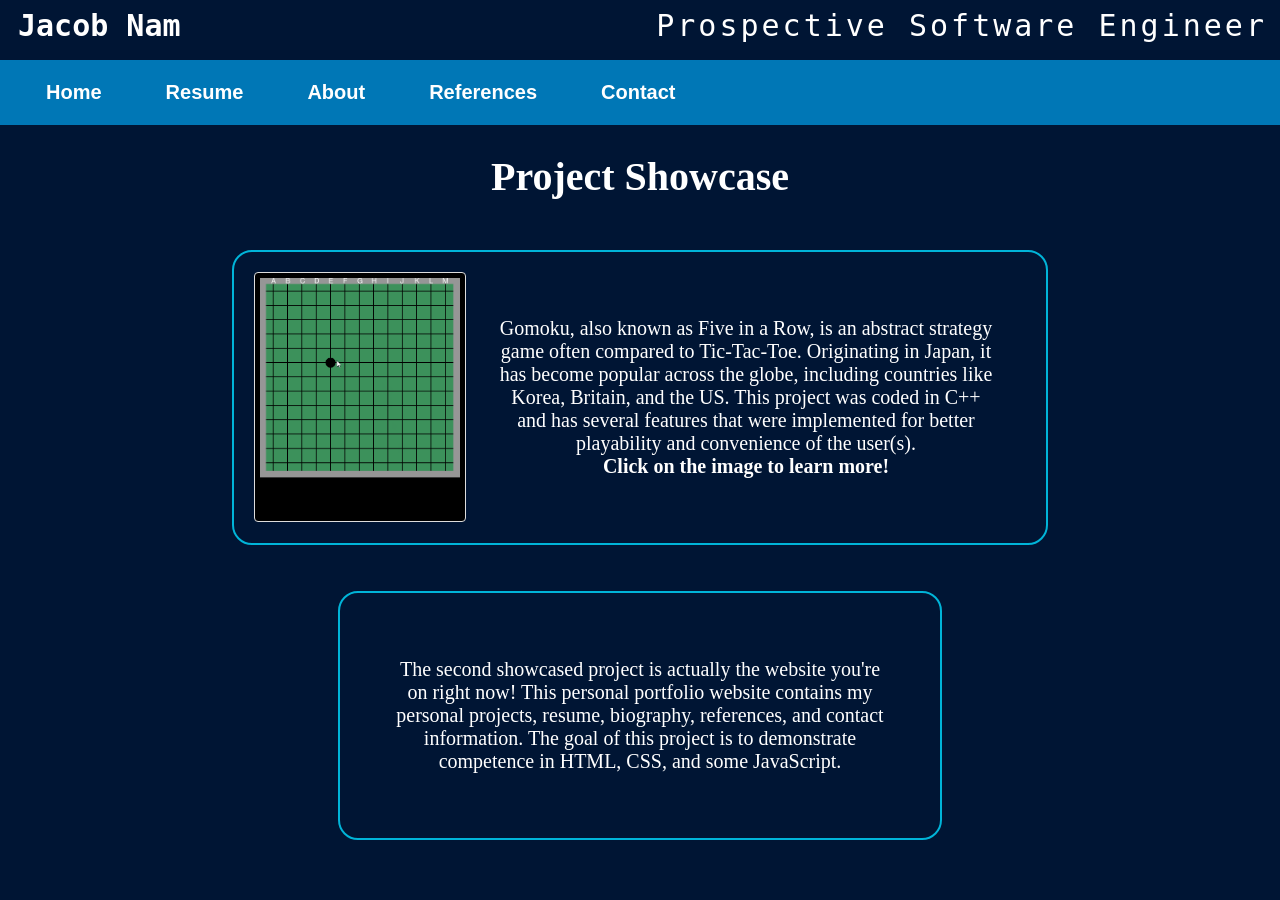
<file: index.html>
<!DOCTYPE html>
<html>
  <head>
    <title>Home | Jacob Nam</title>
    <link rel="stylesheet" href="portfolio.css">
  </head>

  <body>
    <div id="top1">Jacob Nam</div>

    <div id="top2">Prospective Software Engineer</div>

    <nav class="top-nav">
      <ul>
        <li> <a href="home.html" title="Landing Page" tabindex="1">Home</a> </li>
        <li> <a href="resume.html" title="Resume" tabindex="2">Resume</a> </li>
        <li> <a href="bio.html" title="Biography" tabindex="3">About</a> </li>
        <li> <a href="404.html" title="References" tabindex="4">References</a> </li>
        <li> <a href="contact.html" title="Contact Info" tabindex="5">Contact</a> </li>
    </nav>

<!-- THIS IS THE TOP SECTION OF THE WEBPAGE (AKA TITLE AND NAV BAR)
tabindex starts at "6" -->

  <main>
    <span class="home">
      <h1>Project Showcase</h1>

      <br>

      <div class="proj-preview">
        <a href="gomoku.html" title="Gomoku" tabindex="6">
          <img id="gomoku-gif" src="gomoku-gif.gif" alt="Gomoku project preview">
        </a>
          <p>
            Gomoku, also known as Five in a Row, is an abstract strategy game
            often compared to Tic-Tac-Toe. Originating in Japan, it has become
            popular across the globe, including countries like Korea, Britain, and the US.
            This project was coded in C++ and has several features that were
            implemented for better playability and convenience of the user(s). <br>
            <b> Click on the image to learn more! </b>
          </p>
      </div>

      <br>
      <br>

      <div class="proj-preview portfolio">
        <p>
          The second showcased project is actually the website you're on right now!
          This personal portfolio website contains my personal projects, resume, biography,
          references, and contact information. The goal of this project is to demonstrate
          competence in HTML, CSS, and some JavaScript.
        </p>
      </div>
    </span>
  </main>
</file>
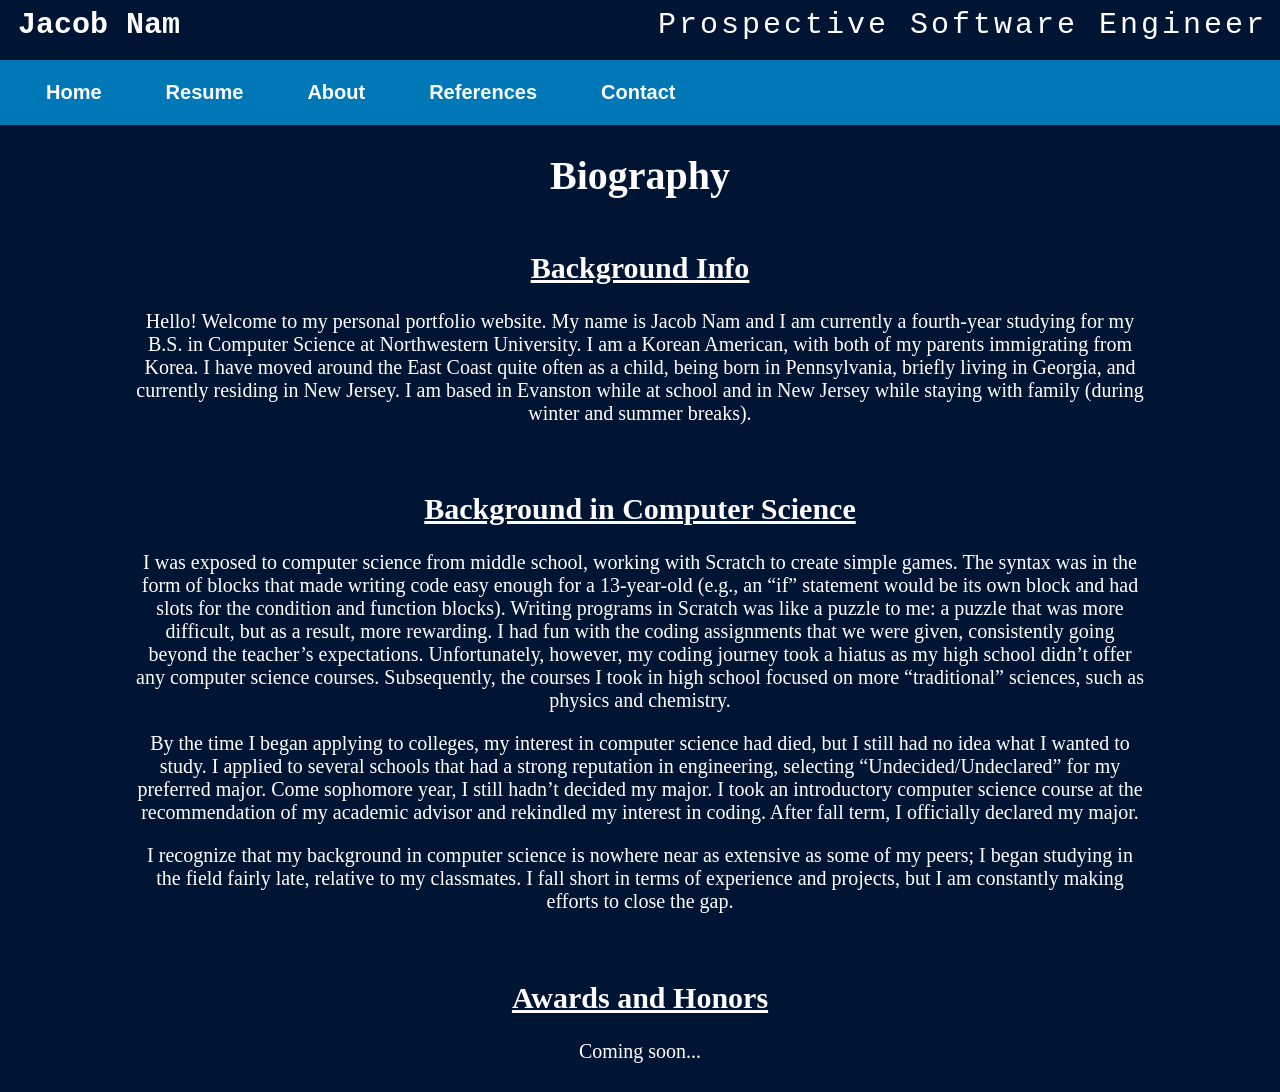
<file: bio.html>
<!DOCTYPE html>
<html>
  <head>
    <title>Jacob Nam | Biography</title>
    <link rel="stylesheet" href="portfolio.css">
  </head>

  <body>
    <div id="top1">Jacob Nam</div>

    <div id="top2">Prospective Software Engineer</div>

    <nav class="top-nav">
      <ul>
        <li> <a href="index.html" title="Landing Page" tabindex="1">Home</a> </li>
        <li> <a href="resume.html" title="Resume" tabindex="2">Resume</a> </li>
        <li> <a href="bio.html" title="Biography" tabindex="3">About</a> </li>
        <li> <a href="404.html" title="References" tabindex="4">References</a> </li>
        <li> <a href="contact.html" title="Contact Info" tabindex="5">Contact</a> </li>
    </nav>

<!-- THIS IS THE TOP SECTION OF THE WEBPAGE (AKA TITLE AND NAV BAR)
tabindex starts at "6" -->

  <main>
    <span class="bio">
      <h1>Biography</h1>
      <div class="row">
        <div class="column bio-left"> <!-- set columns for future implementation of images -->

        </div>

        <div class="column bio-right">
          <h2>Background Info</h2>
          <p>
            Hello! Welcome to my personal portfolio website. My name is Jacob
            Nam and I am currently a fourth-year studying for my B.S. in
            Computer Science at Northwestern University. I am a Korean American,
            with both of my parents immigrating from Korea. I have moved around
            the East Coast quite often as a child, being born in Pennsylvania,
            briefly living in Georgia, and currently residing in New Jersey.
            I am based in Evanston while at school and in New Jersey while
            staying with family (during winter and summer breaks).
          </p>

          <br>

          <h2>Background in Computer Science</h2>
          <p>
            I was exposed to computer science from middle school, working with
            Scratch to create simple games. The syntax was in the form of blocks
            that made writing code easy enough for a 13-year-old (e.g., an “if”
            statement would be its own block and had slots for the condition and
            function blocks). Writing programs in Scratch was like a puzzle to me:
            a puzzle that was more difficult, but as a result, more rewarding.
            I had fun with the coding assignments that we were given, consistently
            going beyond the teacher’s expectations. Unfortunately, however, my
            coding journey took a hiatus as my high school didn’t offer any
            computer science courses. Subsequently, the courses I took in high
            school focused on more “traditional” sciences, such as physics and chemistry.
          </p>
          <p>
            By the time I began applying to colleges, my interest in computer
            science had died, but I still had no idea what I wanted to study.
            I applied to several schools that had a strong reputation in engineering,
            selecting “Undecided/Undeclared” for my preferred major. Come
            sophomore year, I still hadn’t decided my major. I took an introductory
            computer science course at the recommendation of my academic advisor
            and rekindled my interest in coding. After fall term, I officially
            declared my major.
          </p>
          <p>
            I recognize that my background in computer science is nowhere near
            as extensive as some of my peers; I began studying in the field
            fairly late, relative to my classmates. I fall short in terms of
            experience and projects, but I am constantly making efforts to close
            the gap.
          </p>

          <br>

          <h2>Awards and Honors</h2>
          <p>Coming soon...</p>
        </div>
      </div>
    </span>
</file>
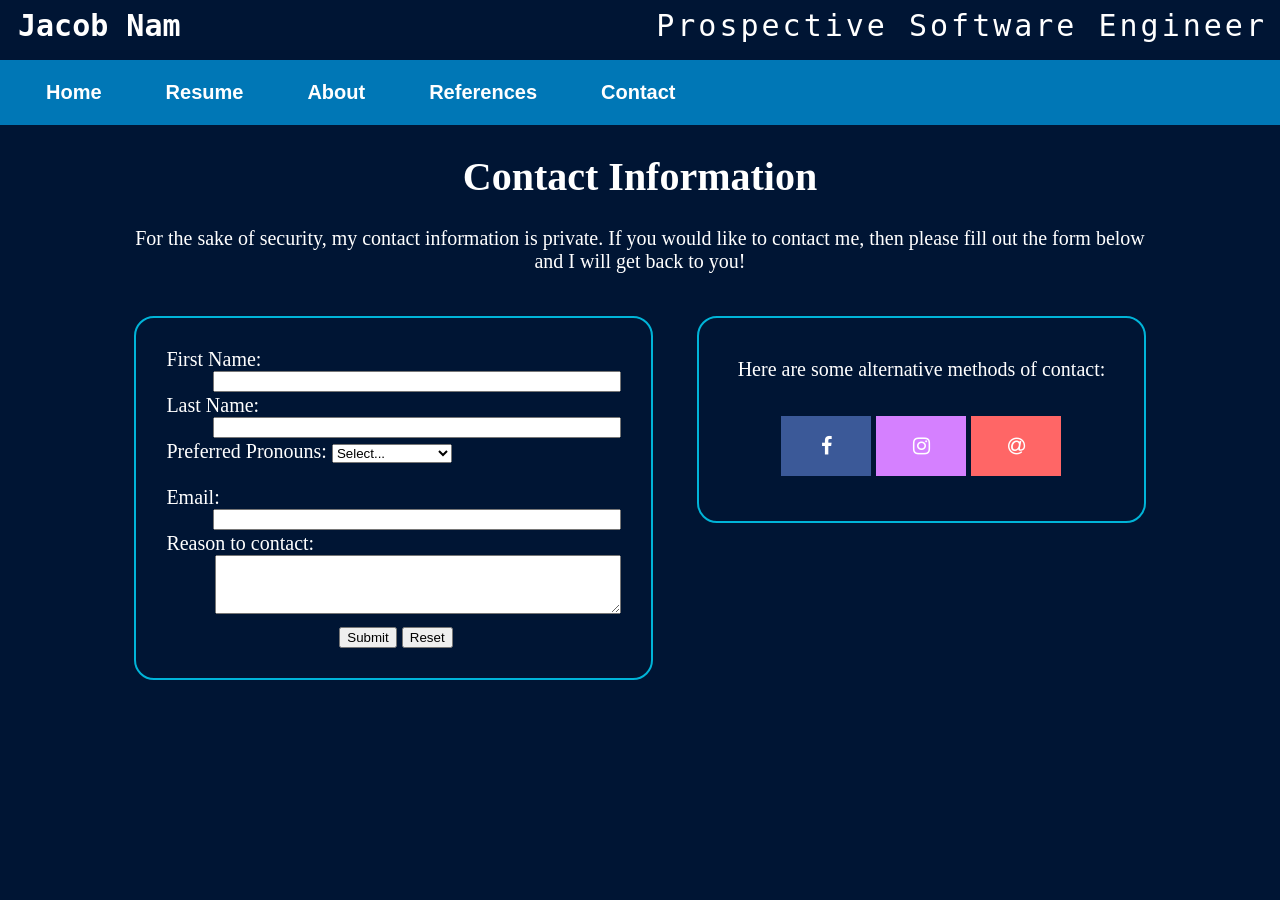
<file: contact.html>
<!DOCTYPE html>
<html>
  <head>
    <title>Contact | Jacob Nam</title>
    <link rel="stylesheet" href="portfolio.css">
    <link rel="stylesheet" href="https://cdnjs.cloudflare.com/ajax/libs/font-awesome/4.7.0/css/font-awesome.min.css">
    <script src="portfolio.js"></script>
  </head>

  <body>
    <div id="top1">Jacob Nam</div>

    <div id="top2">Prospective Software Engineer</div>

    <nav class="top-nav">
      <ul>
        <li> <a href="index.html" title="Landing Page" tabindex="1">Home</a> </li>
        <li> <a href="resume.html" title="Resume" tabindex="2">Resume</a> </li>
        <li> <a href="bio.html" title="Biography" tabindex="3">About</a> </li>
        <li> <a href="404.html" title="References" tabindex="4">References</a> </li>
        <li> <a href="contact.html" title="Contact Info" tabindex="5">Contact</a> </li>
    </nav>

<!-- THIS IS THE TOP SECTION OF THE WEBPAGE (AKA TITLE AND NAV BAR)
tabindex starts at "6" -->

<main>
  <span class="contact">
    <h1>Contact Information</h1>
    <p>
      For the sake of security, my contact information is private. If you would
      like to contact me, then please fill out the form below and I will get back to you!
    </p>

    <br>

    <div class="row">
      <div class="column contact-left">
        <form>
          <label for="firstName">First Name:</label>
          <input type="text"
          id="firstName"
          name="firstName"
          tabindex="6"
          maxlength="15"
          class="text"><br><br>

          <label for="lastName">Last Name:</label>
          <input type="text"
          id="lastName"
          name="lastName"
          tabindex="7"
          maxlength="15"
          class="text"><br><br>

          <label for="prounouns">Preferred Pronouns:</label>
          <select id="pronouns" name="pronouns" tabindex="8">
            <option value="unselected">Select...</option>
            <option value="male">He/Him</option>
            <option value="female">She/Her</option>
            <option value="nonBinary">They/Them</option>
            <option value="preferNot">Prefer not to say</option>
          </select><br><br>

          <label for="email">Email:</label>
          <input type="email"
          id="email"
          name="email"
          tabindex="9"
          maxlength="30"
          class="text"><br><br>

          <label for="reason">Reason to contact:</label>
          <textarea id="reason" name="reason" tabindex="10"></textarea><br><br>

          <br> <br>

          <input type="button"
          onclick="validateForm();"
          value="Submit"
          tabindex="11"
          class="button">
          <!-- The above input should be replaced by: <input type="submit" value="Submit"> once actually implementable. -->
          <input type="reset" tabindex="12" class="button">


        </form>
      </div>

      <div class="column contact-right">
        <p>Here are some alternative methods of contact:</p>
        <div class="socialMedia">
          <a href="https://www.facebook.com/nam.jacob"
          class="fa fa-facebook"
          title="Facebook"
          target="_blank"
          tabindex="13"></a>
          <a href="https://www.instagram.com/jacobjnam/"
          class="fa fa-instagram"
          title="Instagram"
          target="_blank"
          tabindex="14"></a>
          <a href="mailto: jasdfnam@gmail.com"
          class="fa fa-at"
          title="Email"
          target="_blank"
          tabindex="15"></a>
        </div>
      </div>
  </span>
</main>
</file>
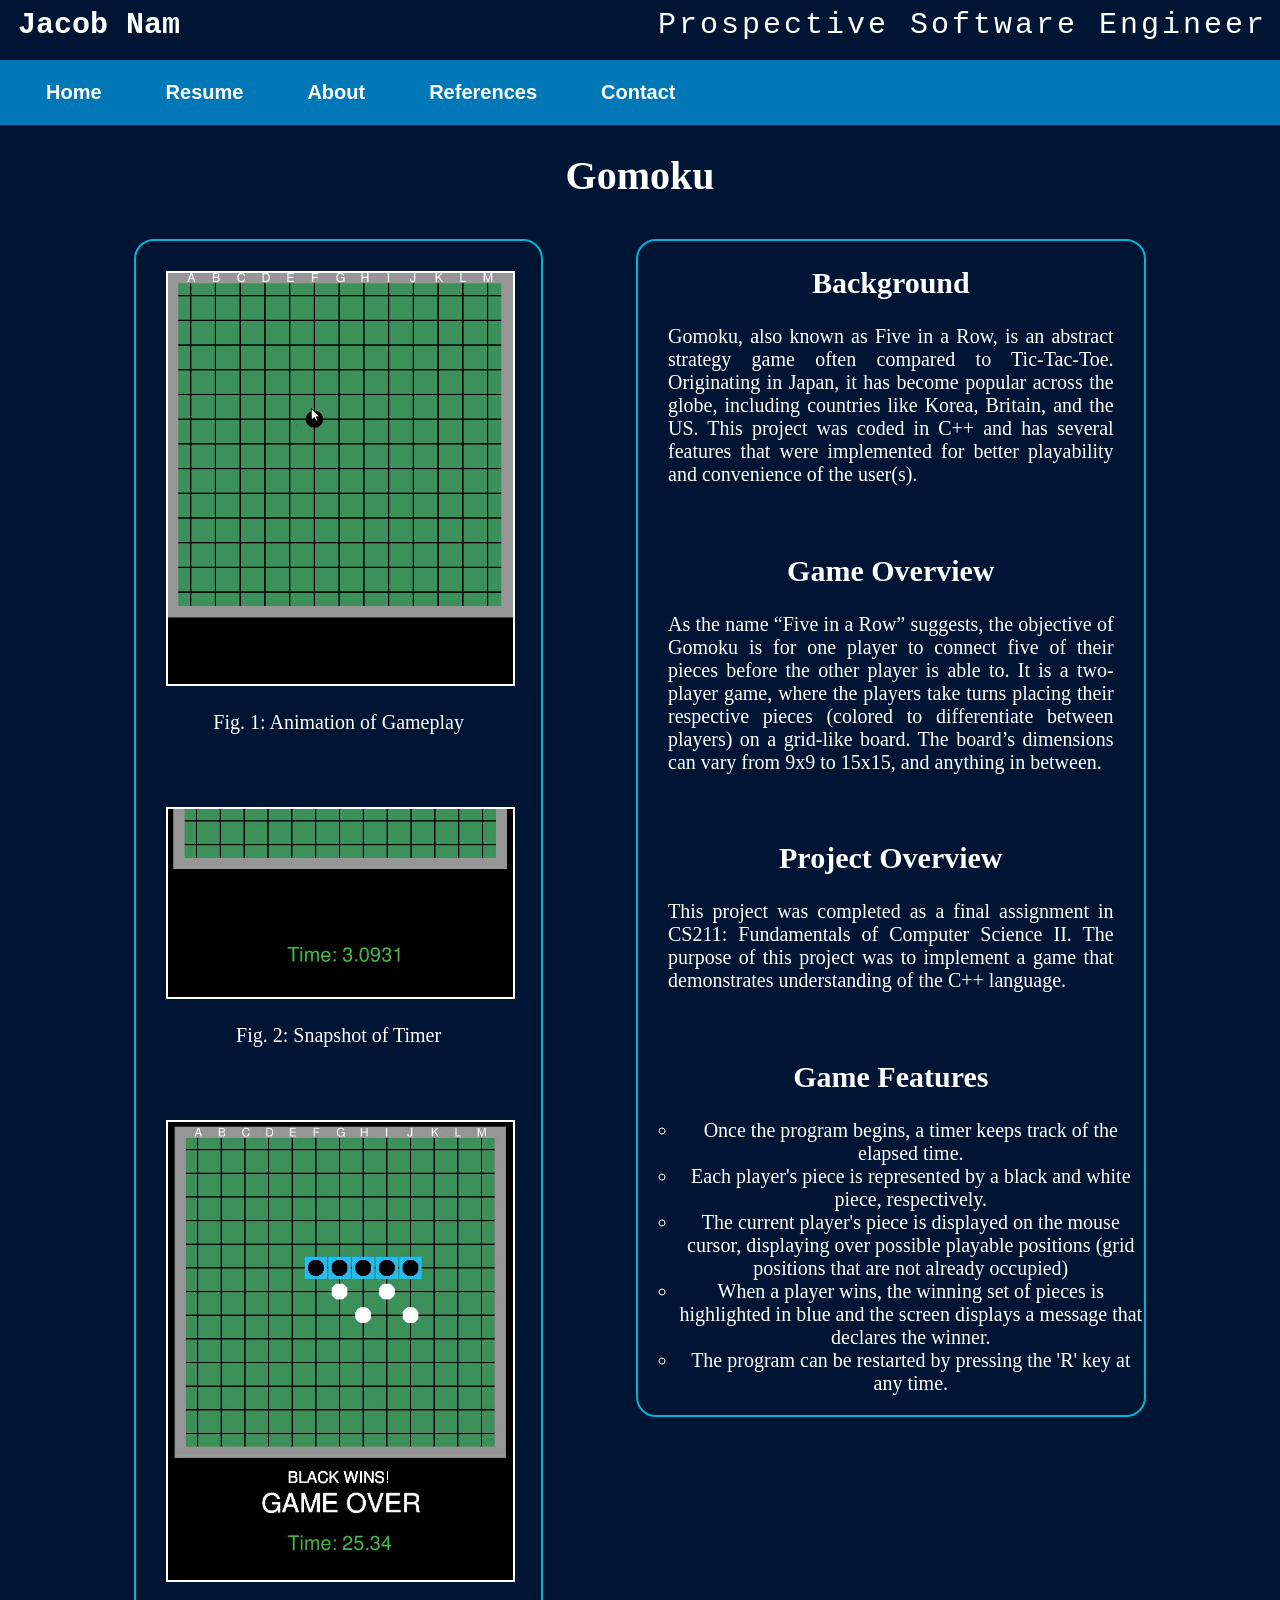
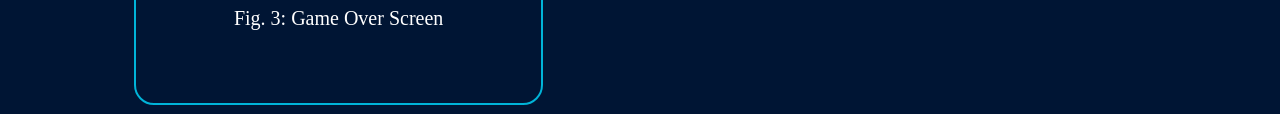
<file: gomoku.html>
<!DOCTYPE html>
<html>
  <head>
    <title>Gomoku | Jacob Nam</title>
    <link rel="stylesheet" href="portfolio.css">
  </head>

  <body>
    <div id="top1">Jacob Nam</div>

    <div id="top2">Prospective Software Engineer</div>

    <nav class="top-nav">
      <ul>
        <li> <a href="index.html" title="Landing Page" tabindex="1">Home</a> </li>
        <li> <a href="resume.html" title="Resume" tabindex="2">Resume</a> </li>
        <li> <a href="bio.html" title="Biography" tabindex="3">About</a> </li>
        <li> <a href="404.html" title="References" tabindex="4">References</a> </li>
        <li> <a href="contact.html" title="Contact Info" tabindex="5">Contact</a> </li>
    </nav>

<!-- THIS IS THE TOP SECTION OF THE WEBPAGE (AKA TITLE AND NAV BAR)
tabindex starts at "6" -->

<main>
  <div class="gomoku">
    <h1>Gomoku</h1>
    <div class="row">
      <div class="column gomoku-img"> <!-- AKA left column -->
        <div class="figure">
          <img src="gomoku-gif.gif" title="Gomoku animated">
          <p>Fig. 1: Animation of Gameplay</p><br>
        </div>
        <div class="figure">
          <img src="timer.JPG" title="Timer snapshot">
          <p>Fig. 2: Snapshot of Timer</p><br>
        </div>
        <div class="figure">
          <img src="game over screen.JPG" title="Game over screen">
          <p>Fig. 3: Game Over Screen</p><br>
        </div>
      </div>
      <div class="column gomoku-desc"> <!-- AKA right column -->
        <h2>Background</h2>
        <p>
          Gomoku, also known as Five in a Row, is an abstract strategy game
          often compared to Tic-Tac-Toe. Originating in Japan, it has become
          popular across the globe, including countries like Korea, Britain,
          and the US. This project was coded in C++ and has several features
          that were implemented for better playability and convenience of the user(s).
        </p>

        <br>

        <h2>Game Overview</h2>
        <p>
          As the name “Five in a Row” suggests, the objective of Gomoku is for
          one player to connect five of their pieces before the other player is
          able to. It is a two-player game, where the players take turns placing
          their respective pieces (colored to differentiate between players) on
          a grid-like board. The board’s dimensions can vary from 9x9 to 15x15,
          and anything in between.
        </p>

        <br>

        <h2>Project Overview</h2>
        <p>
          This project was completed as a final assignment in CS211: Fundamentals
          of Computer Science II. The purpose of this project was to implement
          a game that demonstrates understanding of the C++ language.
        </p>

        <br>

        <h2>Game Features</h2>
        <ul>
          <li>Once the program begins, a timer keeps track of the elapsed time.</li>
          <li>Each player's piece is represented by a black and white piece, respectively.</li>
          <li>The current player's piece is displayed on the mouse cursor, displaying over possible playable positions (grid positions that are not already occupied)</li>
          <li>When a player wins, the winning set of pieces is highlighted in blue and the screen displays a message that declares the winner.</li>
          <li>The program can be restarted by pressing the 'R' key at any time.</li>
        </ul>
      </div>
    </div>
  </div>
</file>
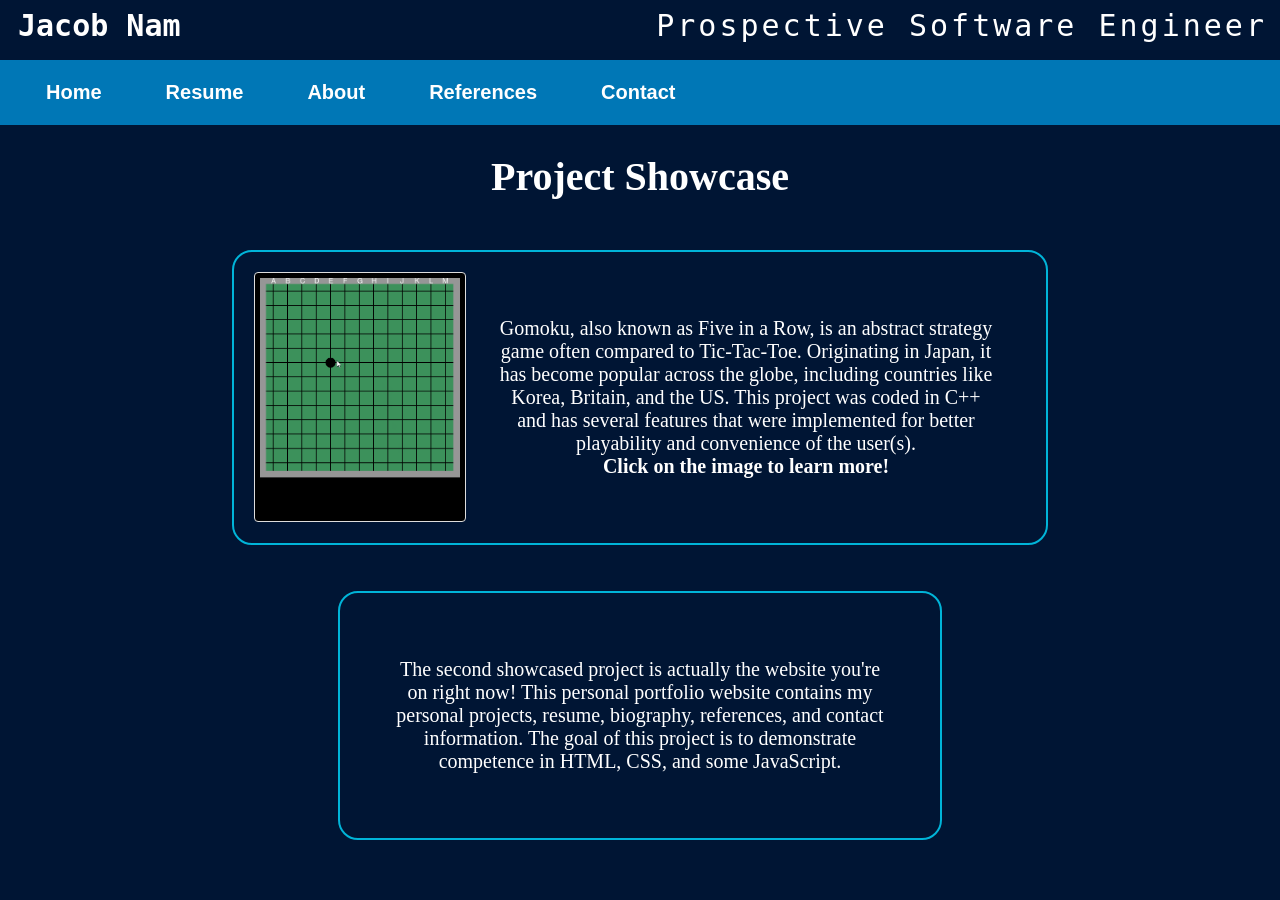
<file: home.html>
<!DOCTYPE html>
<html>
  <head>
    <title>Home | Jacob Nam</title>
    <link rel="stylesheet" href="portfolio.css">
  </head>

  <body>
    <div id="top1">Jacob Nam</div>

    <div id="top2">Prospective Software Engineer</div>

    <nav class="top-nav">
      <ul>
        <li> <a href="index.html" title="Landing Page" tabindex="1">Home</a> </li>
        <li> <a href="resume.html" title="Resume" tabindex="2">Resume</a> </li>
        <li> <a href="bio.html" title="Biography" tabindex="3">About</a> </li>
        <li> <a href="404.html" title="References" tabindex="4">References</a> </li>
        <li> <a href="contact.html" title="Contact Info" tabindex="5">Contact</a> </li>
    </nav>

<!-- THIS IS THE TOP SECTION OF THE WEBPAGE (AKA TITLE AND NAV BAR)
tabindex starts at "6" -->

  <main>
    <span class="home">
      <h1>Project Showcase</h1>

      <br>

      <div class="proj-preview">
        <a href="gomoku.html" title="Gomoku" tabindex="6">
          <img id="gomoku-gif" src="gomoku-gif.gif" alt="Gomoku project preview">
        </a>
          <p>
            Gomoku, also known as Five in a Row, is an abstract strategy game
            often compared to Tic-Tac-Toe. Originating in Japan, it has become
            popular across the globe, including countries like Korea, Britain, and the US.
            This project was coded in C++ and has several features that were
            implemented for better playability and convenience of the user(s). <br>
            <b> Click on the image to learn more! </b>
          </p>
      </div>

      <br>
      <br>

      <div class="proj-preview portfolio">
        <p>
          The second showcased project is actually the website you're on right now!
          This personal portfolio website contains my personal projects, resume, biography,
          references, and contact information. The goal of this project is to demonstrate
          competence in HTML, CSS, and some JavaScript.
        </p>
      </div>
    </span>
  </main>
</file>
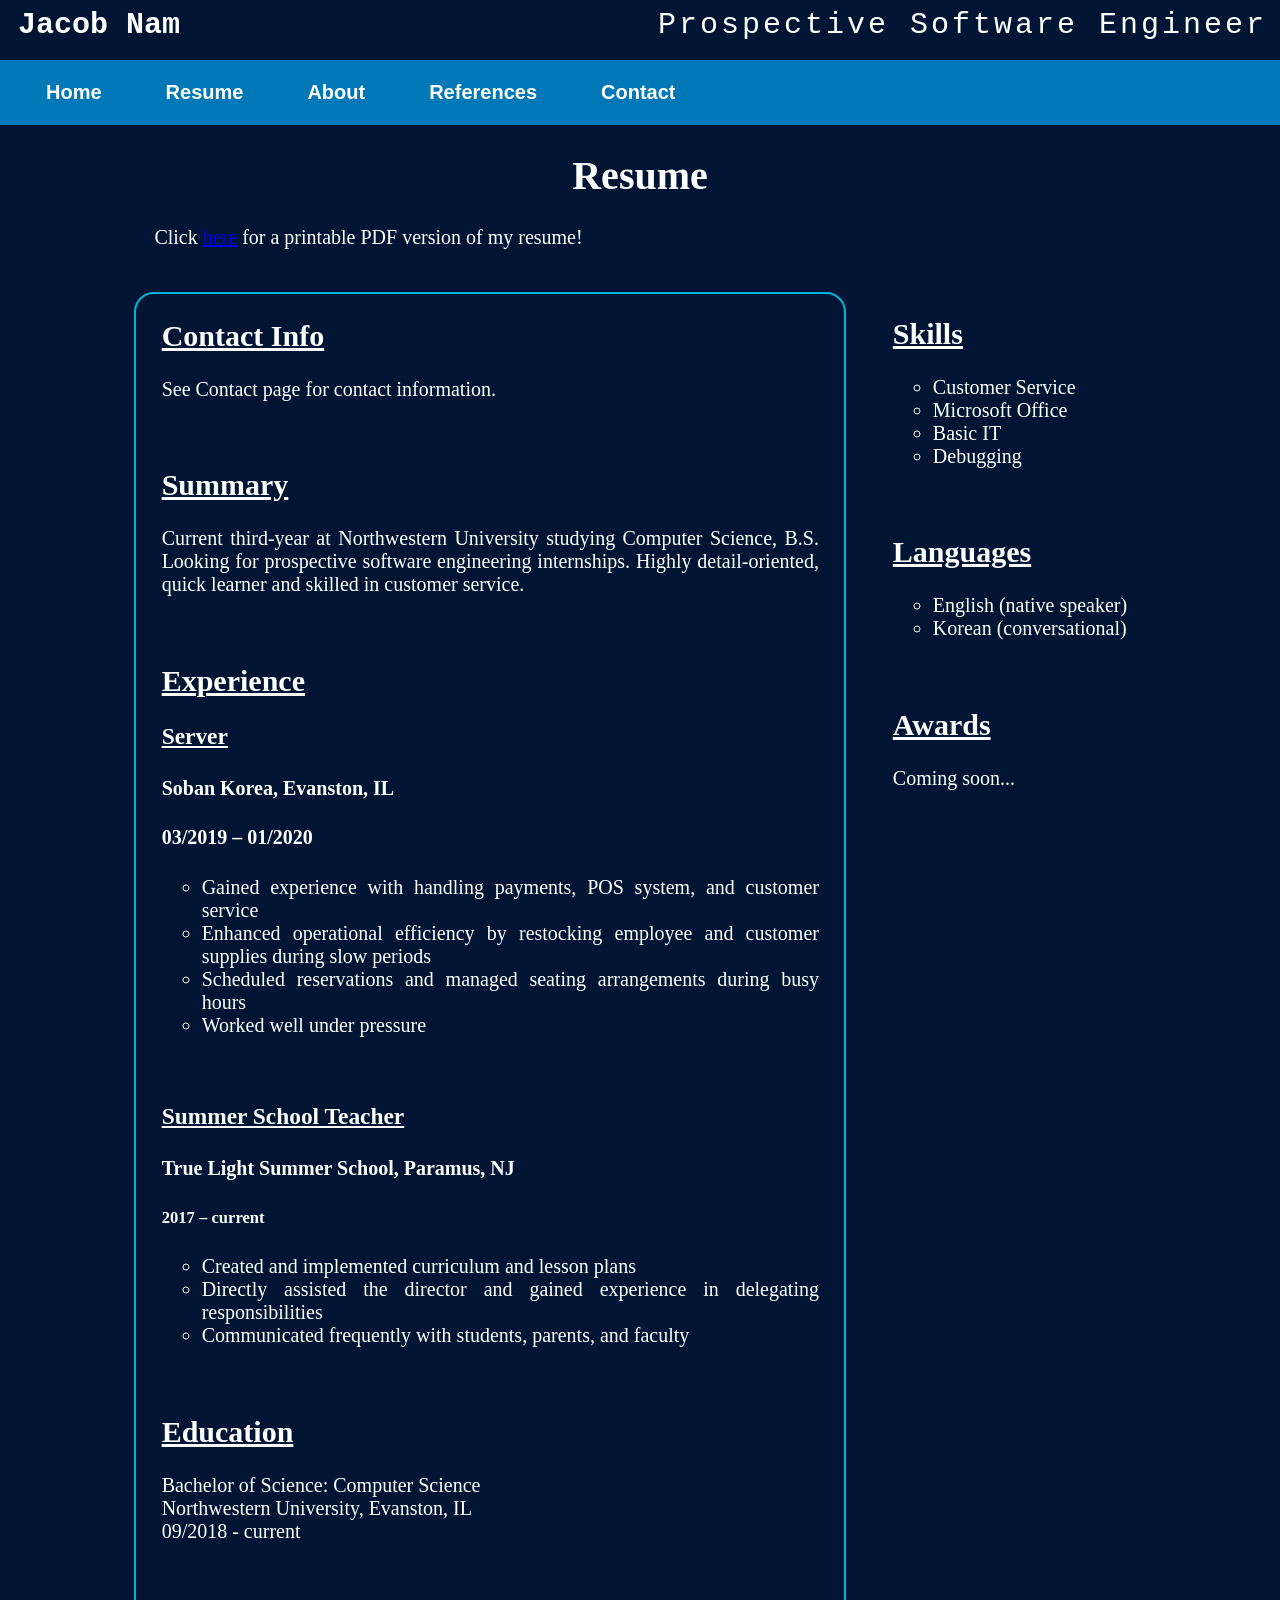
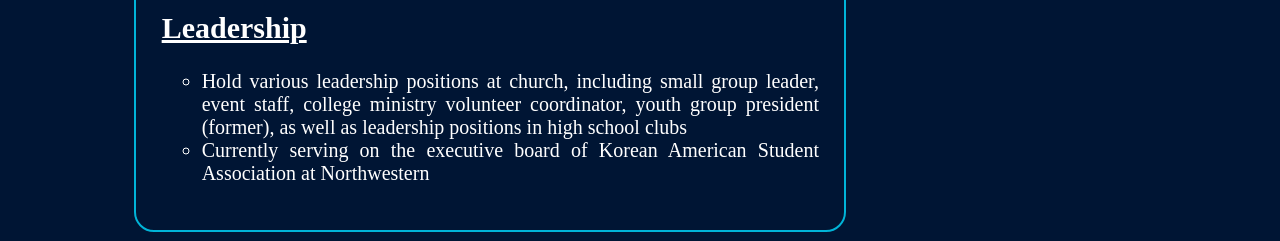
<file: resume.html>
<!DOCTYPE html>
<html>
  <head>
    <title>Resume | Jacob Nam</title>
    <link rel="stylesheet" href="portfolio.css">
  </head>

  <body>
    <div id="top1">Jacob Nam</div>

    <div id="top2">Prospective Software Engineer</div>

    <nav class="top-nav">
      <ul>
        <li> <a href="index.html" title="Landing Page" tabindex="1">Home</a> </li>
        <li> <a href="resume.html" title="Resume" tabindex="2">Resume</a> </li>
        <li> <a href="bio.html" title="Biography" tabindex="3">About</a> </li>
        <li> <a href="404.html" title="References" tabindex="4">References</a> </li>
        <li> <a href="contact.html" title="Contact Info" tabindex="5">Contact</a> </li>
    </nav>

<!-- THIS IS THE TOP SECTION OF THE WEBPAGE (AKA TITLE AND NAV BAR)
tabindex starts at "6" -->

  <main>
    <span class="resume">
      <h1>Resume</h1>
      <p style="padding-left: 1em">
        Click <a href="resume.pdf" download="namJacobResume" target="_blank" title="printable resume" tabindex="6">here</a>
        for a printable PDF version of my resume!
      </p>

      <br>

      <div class="row">
        <div class="column resume-left">
          <h2>Contact Info</h2>
          <p>See Contact page for contact information.</p>

          <br>

          <h2>Summary</h2>
          <p>
            Current third-year at Northwestern University studying Computer Science, B.S.
            Looking for prospective software engineering internships.
            Highly detail-oriented, quick learner and skilled in customer service.
          </p>

          <br>

          <h2>Experience</h2>
          <h3 style="text-decoration: underline">Server</h3>
          <h4>Soban Korea, Evanston, IL</h4>
          <h4>03/2019 – 01/2020</h4>
          <ol>
            <li>Gained experience with handling payments, POS system, and customer service</li>
            <li>Enhanced operational efficiency by restocking employee and customer supplies during slow periods</li>
            <li>Scheduled reservations and managed seating arrangements during busy hours</li>
            <li>Worked well under pressure</li>
          </ol>

          <br>

          <h3 style="text-decoration: underline"> Summer School Teacher</h3>
          <h4>True Light Summer School, Paramus, NJ</h4>
          <h5>2017 – current</h5>
          <ol>
            <li>Created and implemented curriculum and lesson plans</li>
            <li>Directly assisted the director and gained experience in delegating responsibilities</li>
            <li>Communicated frequently with students, parents, and faculty</li>
          </ol>

          <br>

          <h2>Education</h2>
          <p>
            Bachelor of Science: Computer Science <br>
            Northwestern University, Evanston, IL <br>
      	    09/2018 - current
          </p>

          <br>

          <h2>Leadership</h2>
          <ol>
          	<li>
              Hold various leadership positions at church, including small group
              leader, event staff, college ministry volunteer coordinator, youth
              group president (former), as well as leadership positions in high
              school clubs
            </li>
          	<li>
              Currently serving on the executive board of Korean American
              Student Association at Northwestern
            </li>
          </ol>
        </div>

        <div class="column resume-right">
          <h2>Skills</h2>
          <ol>
          	<li>Customer Service</li>
          	<li>Microsoft Office</li>
          	<li>Basic IT</li>
          	<li>Debugging</li>
          </ol>

          <br>

          <h2>Languages</h2>
          <ol>
          	<li>English (native speaker)</li>
          	<li>Korean (conversational)</li>
          </ol>

          <br>

          <h2>Awards</h2>
          <p>Coming soon...</p>
        </div>
      </div>
    </span>
  </main>
</file>
<file: portfolio.css>
main {
  margin-top: 110px;
  text-align: center;
  font-size: 125%;
  margin-left: 10%;
  margin-right: 10%;
}

body {
  color: white;
  background-color: #001534;
}

#top1 {
  display: inline-block;
  padding-left: 10px;
  font-size: 30px;
  font-weight: bold;
  font-family: monospace;
}

#top2 {
  display: inline-block;
  float: right;
  padding-right: 5px;
  letter-spacing: 3px;
  font-size: 30px;
  font-family: monospace;
}

nav.top-nav a:link {
  color: white;
  text-decoration: none;
}

nav.top-nav a:visited {
  color: white;
  text-decoration: none;
}

nav.top-nav {
  background-color: #0077b6;
  position: absolute; /* position should be relative (for resizing issues) */
  top: 60px;
  left: 0px;
  right: 0px;
  padding-left: 1em;
}

nav.top-nav ul {
  list-style: none;
  padding: 0;
}

nav.top-nav li {
  font-family: sans-serif;
  font-size: 20px;
  color: #fffd;
  margin: 5px;
  display: inline-block;
  padding: 0 25px;
  user-select: none;
  position: relative;
  font-weight: bold;
}

nav.top-nav li:hover {
  text-decoration: underline;
}
/* ############################################
^^THIS IS THE TOP SECTION OF THE WEBPAGE (AKA TITLE AND NAV BAR)^^
############################################ */


/* ############################################
        HOME.HTML specific styling
############################################*/
.proj-preview {
  border: 2px solid #00b4d8;
  border-radius: 1em;
  padding: 20px;
  margin: auto;
  display: table;
  max-width: 800px;
}

.proj-preview img {
  border: 1px solid #ddd;
  border-radius: 4px;
  background-color: black;
  padding: 5px;
  max-width: 200px;
  float: left;
  margin: auto;
}

.proj-preview p {
  padding: 25px 30px;
  float: right;
  max-width: 500px;
}


/* ############################################
                RESUME.HTML
############################################ */
.resume {
  text-align: justify;
}

.resume h1 {
  text-align: center;
}

.resume h2 {
  text-decoration: underline;
}

.resume ol {
  list-style: circle;
}

.column {
  float: left;
}

.resume-left {
  width: 65%;
  padding: 0 2.5% 2.5% 2.5%;
  border: 2px solid #00b4d8;
  border-radius: 1em;
}

.resume-right {
  width: 25%;
  padding-left: 3%;
  float: right;
}

.row::after {
  content: "";
  display: table;
  clear: both;
}


/* ############################################
          BIOGRAPHY AKA BIO.HTML
############################################ */
.bio-left {

}

.bio-right {

}

.bio h2 {
  text-decoration: underline;
}


/* ############################################
          REFERENCES AKA 404.HTML
############################################ */
.error404 {
  margin-top: 275px;
  font-size: 120%;
}


/* ############################################
          CONTACT AKA CONTACT.HTML
############################################ */
.contact-left {
  text-align: justify;
  width: 45%;
  border: 2px solid #00b4d8;
  border-radius: 1em;
  padding: 30px;
}

.contact label {
  display: inline-block;
}

.contact textarea {
  vertical-align: top;
  height: 4em;
}

.contact input.text, textarea {
  width: 400px;
  max-width: 100%;
  float: right;
}

.contact input.button {
  position: relative;
  left: 38%;
}

.contact-right {
  float: right;
  width: 38%;
  padding: 20px 30px 30px 30px;
  border: 2px solid #00b4d8;
  border-radius: 1em;
}

.contact-right p {
  text-align: center;
}

.socialMedia {
  text-align: center;
  padding: 15px;
}

.fa {
  padding: 20px;
  font-size: 30px;
  width: 50px;
  text-align: center;
  text-decoration: none;
  color: white;
}

.fa:hover {
  opacity: 0.7;
}

.fa-facebook {
  background: #3B5998;
}

.fa-instagram {
  background: #d580ff;
}

.fa-at {
  background: #ff6666;
}


/* ############################################
        IN-DEPTH PROJECT AKA GOMOKU.HTML
############################################ */
.gomoku .row {
  margin-top: 40px;
}

.gomoku-desc {
  width: 50%;
  border: 2px solid #00b4d8;
  border-radius: 1em;
  float: right;
}

.gomoku-desc p {
  text-align: justify;
  padding: 0 30px 0 30px;
}

.gomoku-desc ul {
  list-style: circle;
}

.gomoku-img {
  width: 40%;
  border: 2px solid #00b4d8;
  border-radius: 1em;
  float: left;
}

.gomoku-img img {
  width: 400px;
  max-width: 100%;
  background-color: black;
  border: 2px solid white;
}

.gomoku-img .figure {
  margin: 30px;
}
</file>
